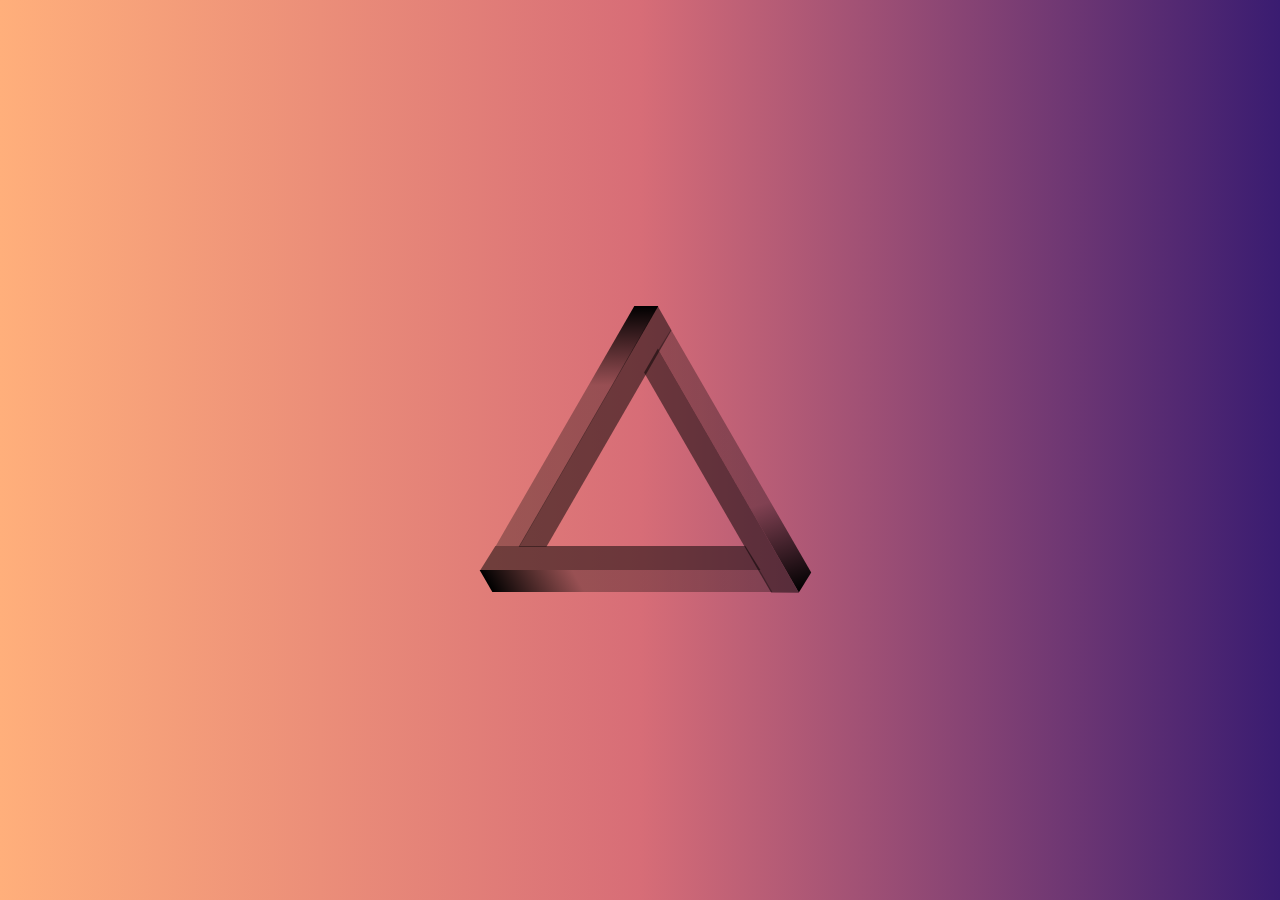
<file: assignment/QUESTION2/TRIANGLE.html>
<!DOCTYPE html>
<html>
<head>
  <meta charset="utf-8">
  <style>
        body {
	margin: 0;
	background: #3A1C71;
	background: -webkit-linear-gradient(to right, #FFAF7B, #D76D77, #3A1C71);
	background: linear-gradient(to right, #FFAF7B, #D76D77, #3A1C71);
	display: flex;
	justify-content: center;
	align-items: center;
	height: 100vh;
    }

    div {
        position: absolute;
    }

    .color {
        background: rgb(0,0,0);
    }

    .transparent {
        background-color: transparent;
    }

    #trap-one {
        height: 240px;
        width: 24px;
        background: linear-gradient(180deg, rgba(0,0,0,1) 0%, rgba(0,0,0,0.3) 33%);
        transform: skewX(-30deg) translate(-320%,-10%);
    }

    #trap-two {
        height: 22px;
        width: 280px;
        background: linear-gradient(90deg, rgba(0,0,0,1) 0%, rgba(0,0,0,0.3) 33%);
        transform: skewX(30deg) translate(-32%,595%);
    }

    #trap-three {
        height: 243px;
        width: 24px;
        background: linear-gradient(30deg, rgba(0,0,0,1) 0%, rgba(0,0,0,0.3) 33%);
        transform: skew(30deg) skewY(-40deg) translate(370%,35%);
    }

    #trap-four {
        width: 250px;
        height: 0;
        border-bottom: 24px solid rgba(0,0,0,0.5);
        border-left: 15px solid transparent;
        border-right: 15px solid transparent;

        transform: translate(-7%,450%);
    }

    #trap-five {
        width: 254px;
        height: 0;
        border-bottom: 24px solid rgba(0,0,0,0.5);
        border-left: 14px solid transparent;
        border-right: 14px solid transparent;
        transform: rotate(-120deg) translate(-22%,226%);
    }

    #trap-six {
        width: 250px;
        height: 0;
        border-bottom: 24px solid rgba(0,0,0,0.5);
        border-left: 14px solid transparent;
        border-right: 14px solid transparent;
        transform: rotate(120deg) translate(2%,186%);
    }

</style>
</head>
<body>
    
<div id="trap-one" class="color"></div>
<div id="trap-two" class="color"></div>
<div id="trap-three" class="color"></div>
<div id="trap-four" class="transparent"></div>
<div id="trap-five" class="transparent"></div>
<div id="trap-six" class="transparent"></div>
    </body>

</html>
</file>
